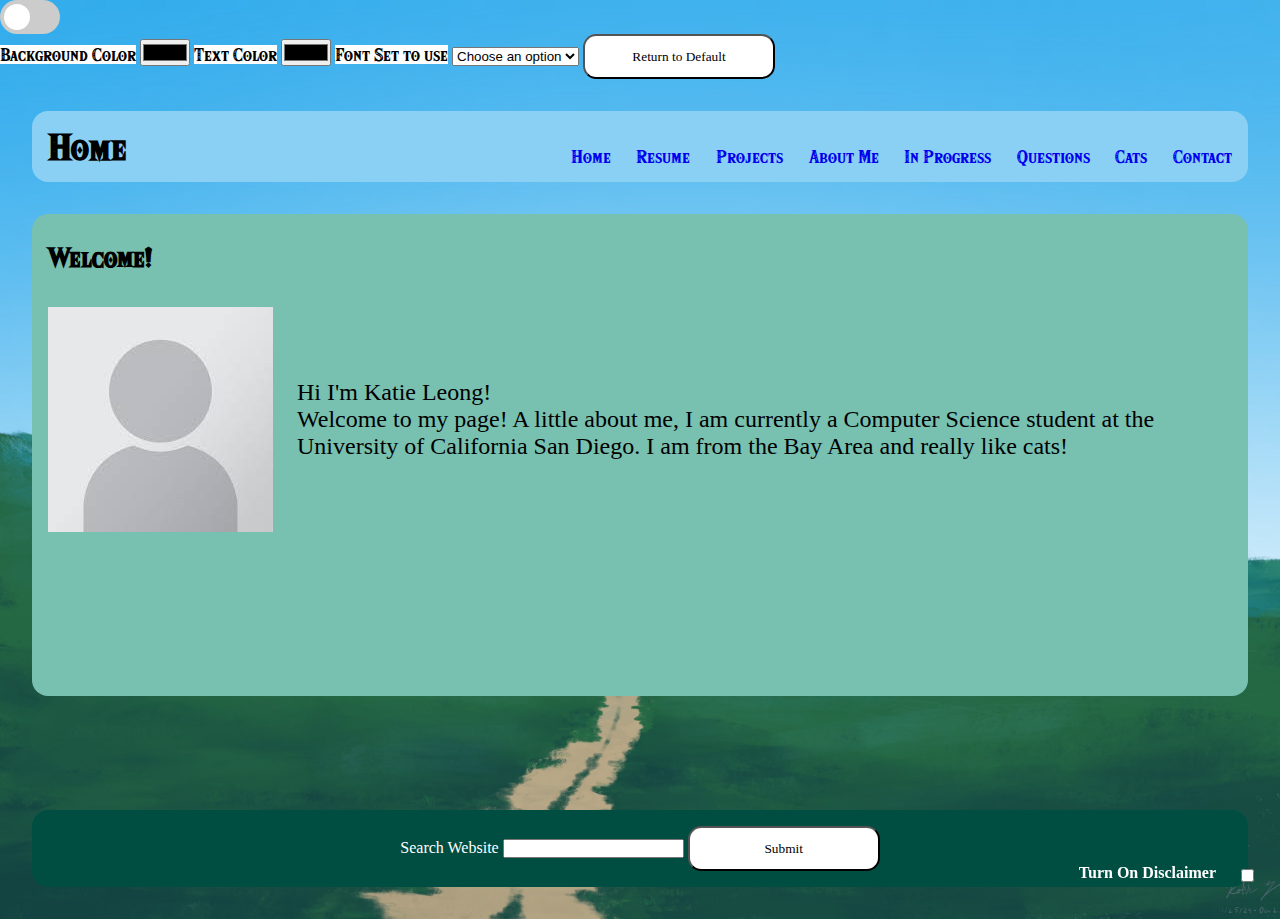
<file: index.html>
<!DOCTYPE html>
<html lang="en">
<head>
    <meta charset="UTF-8">
    <meta name="viewport" content="width=device-width, initial-scale=1.0">
    <title>Katie Leong Home Page</title>
    <link rel="icon" href="./assets/images/favicon.ico">
    <link rel="stylesheet" href="./assets/style/style.css">
    <link rel="preload" href="./assets/images/Road_To_Somewhere-min.jpg" as="image" fetchpriority="low">
    <meta name="description" content="This is the homepage for the personal site of Katie Leong.">
    <meta name="robots" content="./robots.txt">

    <meta property="og:title" content="Katie Leong Home Page">
    <meta property="og:description" content="This is the homepage for the personal site of Katie Leong.">
    <meta property="og:image" content="./assets/images/evil.jpg">
    <meta property="og:url" content="https://katieleong.netlify.app/">
    <meta property="og:type" content="website">


    <style>
        
        @keyframes slide-in {
            from {
                translate: 150vw 0;
                scale: 100% 1;
            }

            to {
                translate: 0 0;
                scale: 100% 1;
            }
        }
        body{
            header{ 
                min-width: 500px;
            }
            main{
                warning-label{
                    #warning{
                        visibility: hidden;
                    }
                    #toggle-button:checked ~ #warning{
                        visibility: visible;
                        min-width: 500px;
                        background-color: red;
                        animation-duration: 2s;
                        animation-name: slide-in;
                        backface-visibility: hidden;
                        transform:  translate(0, -40dvh) rotate(-10deg);
                    }
                    & :is(label, input){
                        position:fixed;
                        bottom: 2dvh;
                    }
                    label{
                        color: white;
                        right: 5vw;
                    }
                    input{
                        right: 2vw;
                    }
                }
                section{

                    height: 50dvh;
                    min-height: 300px;
                    min-width: 500px;
                    h2{
                        font-family: "Hylia font", serif;
                    }
                    div{
                        margin-top: 1em;
                        font-size: 1.5em;
                        display: flex;
                        flex-direction: row;
                        gap: 1em;
                        align-items: center;
                    }
                }
            }
            footer{
                display: flex;
                flex-direction:row;
                justify-content: center;
            }
            
            
        }
        
    </style>
    
</head>
<body>
    <nav id="nav-sidebar" box-card>
        <a href="#">Home</a>
        <a href="./resume.html">Resume</a>
        <a href="./projects.html">Projects</a>
        <a href="./aboutme.html">About Me</a>
        <a href="./inprogress.html">In Progress</a>
        <a href="./questions.html">Questions</a>
        <a href="./cats.html">Cats</a>
        <a href="./contact.html">Contact</a>
    </nav>
    <div id="body">
        <label class="switch">
            <input type="checkbox" id="mode">
            <span class="slider round"></span>
        </label>
        <script>
            const modeButton = document.getElementById("mode");
            const savedTheme = localStorage.getItem('theme');
            if(savedTheme == 'dark'){
                modeButton.checked = true;
            }
            modeButton.addEventListener('click', () => {
                if(modeButton.checked){
                    localStorage.setItem('theme', 'dark');
                }
                else{
                    localStorage.setItem('theme', 'light');
                }
            });
            
        </script>
         <div id="customMode">
            <label for="bgColor">Background Color</label>
            <input type="color" id="bgColor" value="">
            <label for="textColor">Text Color</label>
            <input type="color" id="textColor" value="">
            <label for="fontSet" req-field>Font Set to use</label>
            <select id="fontSet">
                <option value="">Choose an option</option>
                <optgroup label="Font for all text except headers">
                    <option value="serif" style="font-family: serif;">serif</option>
                    <option value="sans-serif" style="font-family: sans-serif;">sans-serif</option>
                    <option value="cursive" style="font-family: cursive;">cursive</option>
                    <option value="monospace" style="font-family: monospace;">monospace</option>
                    <option value="fantasy" style="font-family: fantasy;">fantasy</option>
                </optgroup>
                
            </select>
            <button type="submit" id="default">Return to Default</button>
            <script src="./assets/scripts/custom-mode.js"></script>
        </div>
        <header box-card>
            <noscript>
            <dialog open>Please turn on JavaScript to experience the full functionality of this site. The mode you
                        choose to use will not be saved.
            </dialog>
            </noscript>
            
            <h1>Home</h1>
            <!-- <label for="menu-button">Menu</label>
            <input type="checkbox" id="menu-button"> -->
            <nav>
                <a href="#">Home</a>
                <a href="./resume.html">Resume</a>
                <a href="./projects.html">Projects</a>
                <a href="./aboutme.html">About Me</a>
                <a href="./inprogress.html">In Progress</a>
                <a href="./questions.html">Questions</a>
                <a href="./cats.html">Cats</a>
                <a href="./contact.html">Contact</a>
            </nav>
        </header>
        <main>
            <section box-card>
                <h2>Welcome!</h2>
                <div>
                    <img src="assets/images/placeholder.jpeg" alt="Placeholder image">
                    <p>Hi I'm Katie Leong! <br>Welcome to my page! A little about me, I am currently a Computer Science student
                    at the University of California San Diego. I am from the Bay Area and really like cats!</p>
                </div>
                
            </section>
            <warning-label>
                    <label for="toggle-button"><strong>Turn On Disclaimer</strong></label>
                    <input type="checkbox" id="toggle-button">
                    <p id="warning" box-card class="animated-element">
                        <strong>Disclaimer</strong>: all art here was done by me on procreate either following a
                        <a href="https://www.youtube.com/@JamesJulier-Artist">youtube tutorial by James Juliar Art tutorials</a>
                        or drawing it on my own.
                        Header font is from <a href="https://artsyomni.com/hyliaserif">this site by Omni</a>.
                    </p>
                    
            </warning-label>
        </main>
        <footer box-card>
            
            <search>
                <label for="search-bar">Search Website</label>
                <input type="text" id="search-bar">
                <button>Submit</button>
            </search>
            
            <hello-world>
                <script>console.log("Hello World!")</script>
            </hello-world>
            
        </footer>
    </div>
</body>
</html>
</file>
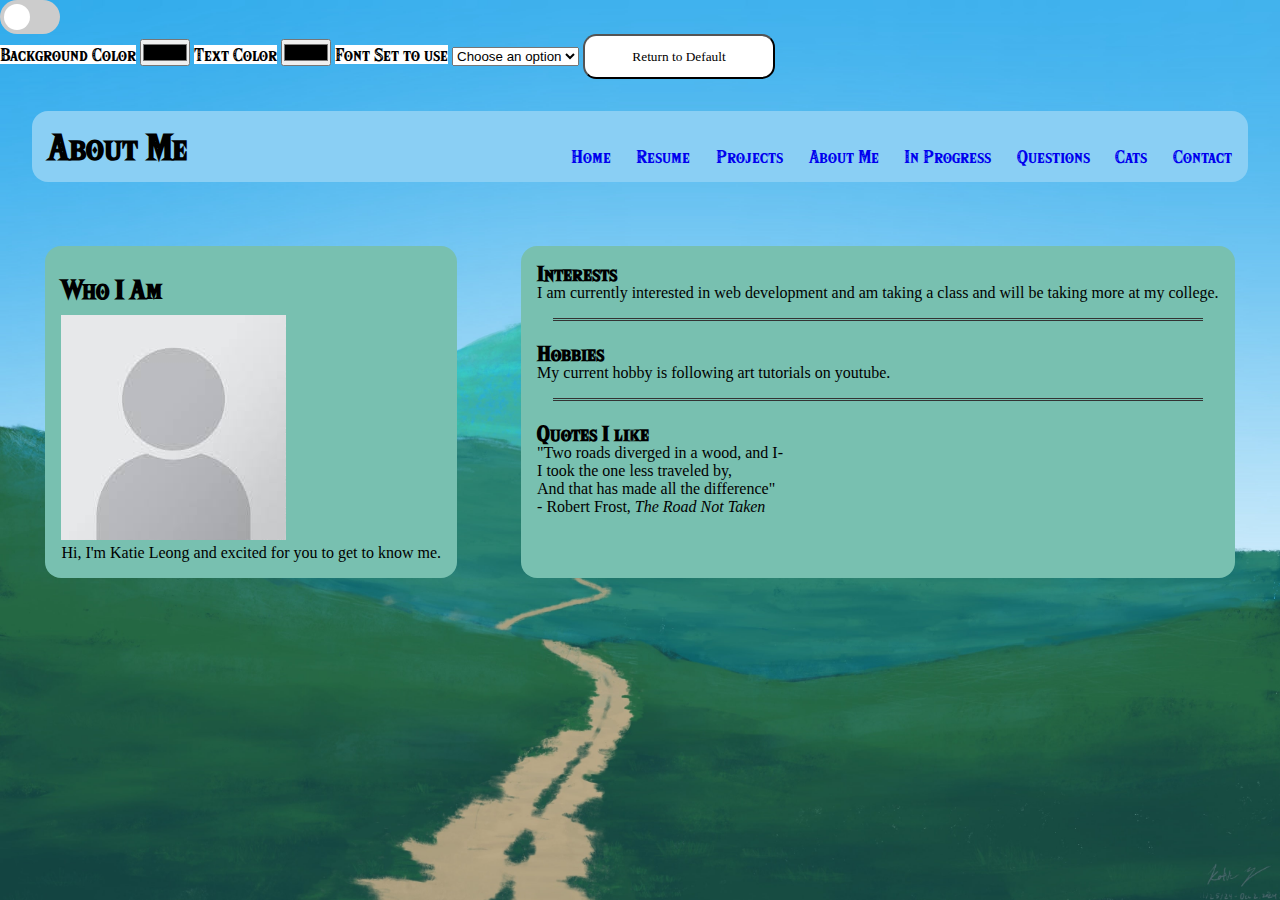
<file: aboutme.html>
<!DOCTYPE html>
<html lang="en">
<head>
    <meta charset="UTF-8">
    <meta name="viewport" content="width=device-width, initial-scale=1.0">
    <title>About Me</title>
    <link rel="icon" href="./assets/images/favicon.ico">
    <link rel="stylesheet" href="./assets/style/style.css">
    <link rel="preload" href="./assets/images/Road_To_Somewhere-min.jpg" as="image" fetchpriority="low">
    <style>
        main{
            display: flex;
            flex-direction: row;
            justify-content: center;
            align-content: center;
            
            section{
                display: flex;
                flex-direction:column;
                justify-content: center;
                h3{
                    margin-bottom: 1em;;
                }
                img{
                    margin-bottom: 2em;
                    max-width: 300px;
                }
            }

        }
    </style>
    
</head>
<body>
    <nav id="nav-sidebar" box-card>
        <a href="./index.html">Home</a>
        <a href="./resume.html">Resume</a>
        <a href="./projects.html">Projects</a>
        <a href="#">About Me</a>
        <a href="./inprogress.html">In Progress</a>
        <a href="./questions.html">Questions</a>
        <a href="./cats.html">Cats</a>
        <a href="./contact.html">Contact</a>
    </nav>
    <div>
        <label class="switch">
            <input type="checkbox" id="mode">
            <span class="slider round"></span>
        </label>
        <script>
            const modeButton = document.getElementById("mode");
            const savedTheme = localStorage.getItem('theme');
            if(savedTheme == 'dark'){
                modeButton.checked = true;
            }
            modeButton.addEventListener('click', () => {
                if(modeButton.checked){
                    localStorage.setItem('theme', 'dark');
                }
                else{
                    localStorage.setItem('theme', 'light');
                }
            });
            
        </script>
         <div id="customMode">
            <label for="bgColor">Background Color</label>
            <input type="color" id="bgColor" value="">
            <label for="textColor">Text Color</label>
            <input type="color" id="textColor" value="">
            <label for="fontSet" req-field>Font Set to use</label>
            <select id="fontSet">
                <option value="">Choose an option</option>
                <optgroup label="Font for all text except headers">
                    <option value="serif" style="font-family: serif;">serif</option>
                    <option value="sans-serif" style="font-family: sans-serif;">sans-serif</option>
                    <option value="cursive" style="font-family: cursive;">cursive</option>
                    <option value="monospace" style="font-family: monospace;">monospace</option>
                    <option value="fantasy" style="font-family: fantasy;">fantasy</option>
                </optgroup>
                
            </select>
            <button type="submit" id="default">Return to Default</button>
            <script src="./assets/scripts/custom-mode.js"></script>
        </div>
        <header box-card>
            <noscript>
            <dialog open>Please turn on JavaScript to experience the full functionality of this site. The mode you
                        choose to use will not be saved.
            </dialog>
            </noscript>
            <h1>About Me</h1>
            <nav>
                <a href="./index.html">Home</a>
                <a href="./resume.html">Resume</a>
                <a href="./projects.html">Projects</a>
                <a href="#">About Me</a>
                <a href="./inprogress.html">In Progress</a>
                <a href="./questions.html">Questions</a>
                <a href="./cats.html">Cats</a>
                <a href="./contact.html">Contact</a>
            </nav>
        </header>
        <main class="row">
            <article box-card>
                <h2>Who I Am</h2>
                <img id="headshot" src="assets/images/placeholder.jpeg" alt="Placeholder image">
                <p id="desc">Hi, I'm Katie Leong and excited for you to get to know me.</p>
            </article>
            <article box-card>
                <h3>Interests</h3>
                <p>I am currently interested in web development and am taking a class and will be taking more at my college.</p>
            
                <hr>
                <h3>Hobbies</h3>
                <p>My current hobby is following art tutorials on youtube.</p>
                <hr>
                <h3>Quotes I like</h3>
                <blockquote>
                    "Two roads diverged in a wood, and I-<br>
                    I took the one less traveled by,<br>
                    And that has made all the difference"<br>
                        - Robert Frost, <cite>The Road Not Taken</cite>
                </blockquote>
            </article>
                    
        </main>
    </div>
</body>
</html>
</file>
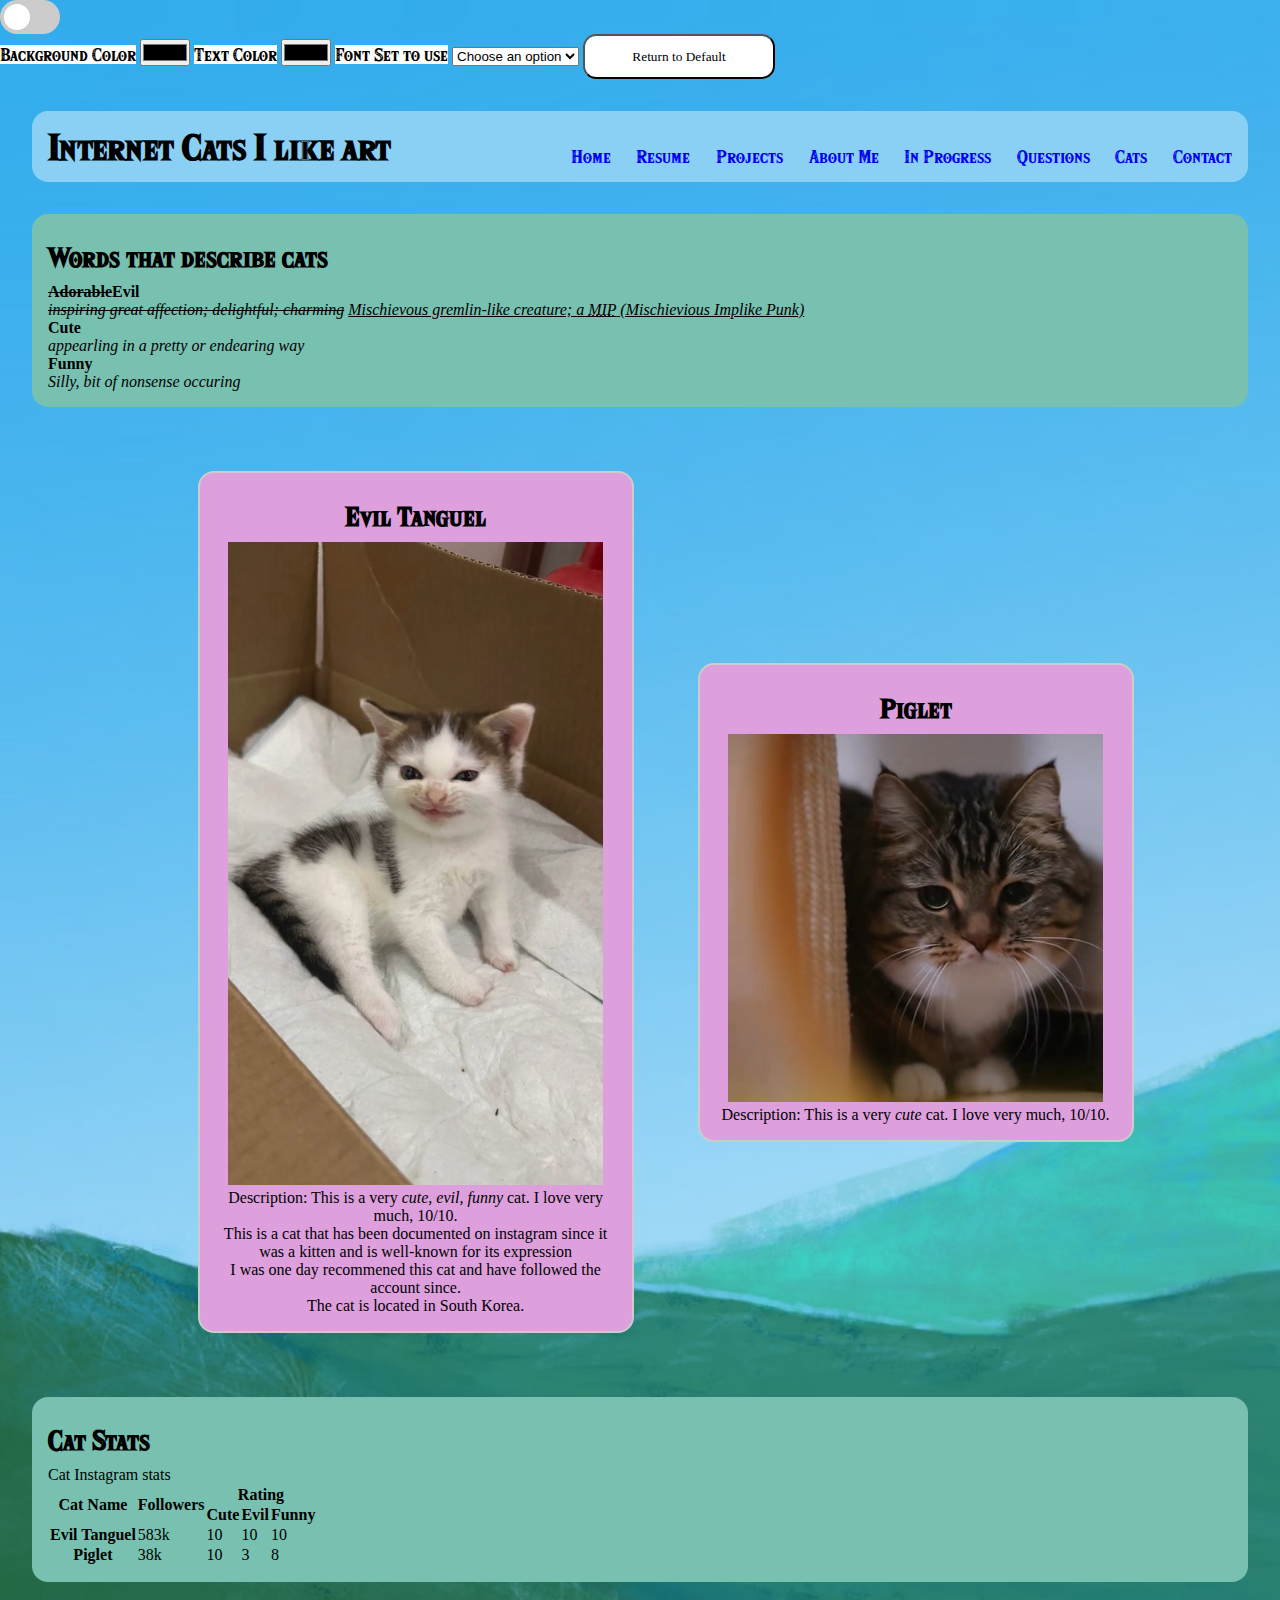
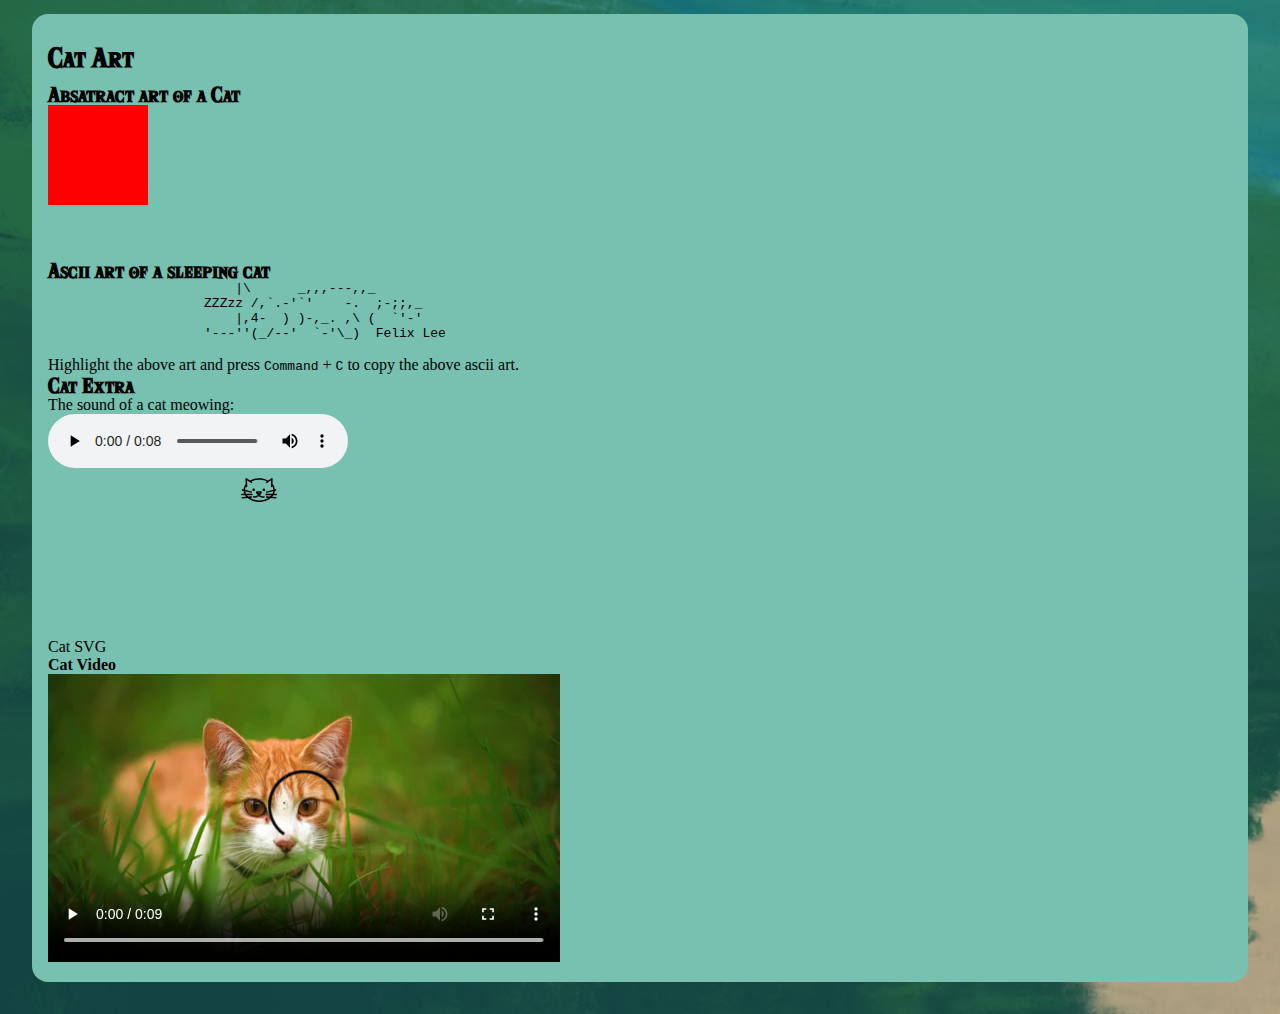
<file: cats.html>
<!DOCTYPE html>
<html lang="en">
<head>
    <meta charset="UTF-8">
    <meta name="viewport" content="width=device-width, initial-scale=1.0">
    <title>Cats</title>
    <link rel="icon" href="./assets/images/favicon.ico">
    <link rel="stylesheet" href="./assets/style/style.css">
    <link rel="preload" href="./assets/images/Road_To_Somewhere-min.jpg" as="image" fetchpriority="low">
    <style>
        #cat{
            background-color: transparent;
            display: flex;
            flex-direction: row;
            justify-content: center;
            align-items: center;
            width: 100dvw;
            padding: 0 2dvw;
            cat-info{
                display:inline-block;
                border: 2px solid #ccc;
                text-align: center;
                background-color: plum;
                flex: 1;
                max-width: 400px !important;
                img{
                    max-width: 100%;
                    height: auto;
                }
            }
        }
        .card{
            background-color: var(--main-bgcolor, aquamarine);
        }
            
    </style>
</head>
<body>
    <nav id="nav-sidebar" box-card>
        <a href="./index.html">Home</a>
        <a href="./resume.html">Resume</a>
        <a href="./projects.html">Projects</a>
        <a href="./aboutme.html">About Me</a>
        <a href="./inprogress.html">In Progress</a>
        <a href="./questions.html">Questions</a>
        <a href="#">Cats</a>
        <a href="./contact.html">Contact</a>
    </nav>
    <div>
        <label class="switch">
            <input type="checkbox" id="mode">
            <span class="slider round"></span>
        </label>
        <script>
            const modeButton = document.getElementById("mode");
            const savedTheme = localStorage.getItem('theme');
            if(savedTheme == 'dark'){
                modeButton.checked = true;
            }
            modeButton.addEventListener('click', () => {
                if(modeButton.checked){
                    localStorage.setItem('theme', 'dark');
                }
                else{
                    localStorage.setItem('theme', 'light');
                }
            });
            
        </script>
         <div id="customMode">
            <label for="bgColor">Background Color</label>
            <input type="color" id="bgColor" value="">
            <label for="textColor">Text Color</label>
            <input type="color" id="textColor" value="">
            <label for="fontSet" req-field>Font Set to use</label>
            <select id="fontSet">
                <option value="">Choose an option</option>
                <optgroup label="Font for all text except headers">
                    <option value="serif" style="font-family: serif;">serif</option>
                    <option value="sans-serif" style="font-family: sans-serif;">sans-serif</option>
                    <option value="cursive" style="font-family: cursive;">cursive</option>
                    <option value="monospace" style="font-family: monospace;">monospace</option>
                    <option value="fantasy" style="font-family: fantasy;">fantasy</option>
                </optgroup>
                
            </select>
            <button type="submit" id="default">Return to Default</button>
            <script src="./assets/scripts/custom-mode.js"></script>
        </div>
        <header box-card>
            <noscript>
            <dialog open>Please turn on JavaScript to experience the full functionality of this site. The mode you
                        choose to use will not be saved.
            </dialog>
            </noscript>
            <h1>Internet Cats I like art</h1>
            <nav>
                <a href="./index.html">Home</a>
                <a href="./resume.html">Resume</a>
                <a href="./projects.html">Projects</a>
                <a href="./aboutme.html">About Me</a>
                <a href="./inprogress.html">In Progress</a>
                <a href="./questions.html">Questions</a>
                <a href="#">Cats</a>
                <a href="./contact.html">Contact</a>
            </nav>
        </header>
        <main>
            <section box-card>
                <h2>Words that describe cats</h2>
                <dl>
                    <dt><del><b>Adorable</b></del><b>Evil</b></dt>
                    <dd><del><i>inspiring great affection; delightful; charming</i></del>
                    <ins><i>Mischievous gremlin-like creature; a <abbr title="Mischievious Implike Punk">MIP</abbr> (Mischievious Implike Punk)</i></ins></dd>
                    <dt><b>Cute</b></dt>
                    <dd><i>appearling in a pretty or endearing way</i></dd>
                    <dt><b>Funny</b></dt>
                    <dd><i>Silly, bit of nonsense occuring</i></dd>
                </dl>
            </section>
            <section id="cat" class="row">
                <cat-info box-card>
                    <h2>Evil Tanguel</h2>
                    <figure>
                        <img 
                        srcset="./assets/images/evil_extra_small.jpg 188w, 
                        ./assets/images/evil_small.jpg 375w"
                        sizes="(width <= 600px) 188px, 375px"
                        src="./assets/images/evil_extra_small.jpg"
                         alt="Image of a kitten smirking at the camera in a cardboard box">
                        <figcaption>Description: This is a very <dfn>cute, evil, funny</dfn> cat. I love very much, 10/10.</figcaption>
                    </figure>
                    <p>
                        This is a cat that has been documented on instagram since it was a kitten and is well-known 
                        for its expression
                    </p>
                    <aside><p>I was one day recommened this cat and have followed the account since.</p></aside>
                    <p>The cat is located in South Korea.</p>
                    
                </cat-info>
                <cat-info box-card>
                    <h2>Piglet</h2>
                    <figure>
                        <picture>
                            <source
                                src="./assets/images/piglet_long.jpg"
                                media="(orientation: portrait)" />
                            <img src="assets/images/piglet_extra_small.jpg" 
                                srcset="./assets/images/piglet_small.jpg 375w, ./assets/images/piglet_extra_small.jpg 188w"
                                sizes="(widht <= 600px) 188px, 375px"
                            alt="Image of a brown cat" />
                        </picture>
                        <figcaption>Description: This is a very <dfn>cute</dfn> cat. I love very much, 10/10.</figcaption>
                    </figure>
                    
                </cat-info>
            </section>
                
            <div box-card class="card">
                <h2>Cat Stats</h2>
                <caption>Cat Instagram stats</caption>
                <table>
                    <colgroup>
                        <col>
                        <col>
                        <col span="3">
                    </colgroup>
                    <thead>
                        <tr>
                            <th scope="col" rowspan="2">Cat Name</th>
                            <th scope="col" rowspan="2">Followers</th>
                            <th scope="colgroup" colspan="3">Rating</th>
                        </tr>
                        <tr>
                            <th scope="col">Cute</th>
                            <th scope="col">Evil</th>
                            <th scope="col">Funny</th>
                        </tr>
                    </thead>
                    <tbody>
                        <tr>
                            <th scope="row">Evil Tanguel</th>
                            <td>583k</td>
                            <td>10</td>
                            <td>10</td>
                            <td>10</td>
                        </tr>
                        <tr>
                            <th scope="row">Piglet</th>
                            <td>38k</td>
                            <td>10</td>
                            <td>3</td>
                            <td>8</td>
                        </tr>
                    </tbody>
                </table>
            </div>
            <div box-card class="card">
                <h2>Cat Art</h2>
                <h3>Absatract art of a Cat</h3>
                <canvas id="abstractCat">A red square</canvas>
                <script>
                    const canvas = document.getElementById("abstractCat");
                    const ctx = canvas.getContext("2d");

                    ctx.fillStyle = "#FF0000"; // Set fill color to red
                    ctx.fillRect(0, 0, 100, 100); // Draw a filled rectangle
                </script>
                <h3>Ascii art of a sleeping cat</h3>
                <pre>
                        |\      _,,,---,,_
                    ZZZzz /,`.-'`'    -.  ;-;;,_
                        |,4-  ) )-,_. ,\ (  `'-'
                    '---''(_/--'  `-'\_)  Felix Lee             
                </pre>
                <p>Highlight the above art and press <kbd>Command</kbd> + <kbd>C</kbd> to copy the above ascii art.</p>
                <h3>Cat Extra</h3>
                <template> 
                    Cat Meow ASMR
                </template>
                <figure>
                    <figcaption>The sound of a cat meowing:</figcaption>
                    <audio controls src="./assets/sounds/catmeow.mp3"></audio>
                </figure>
                <span>Cat SVG<svg viewbox="0 0 5 5" height="20vmin" width="50vmin"><image href="./assets/images/cat.svg" height="1" width="1"></svg></span>
                <h4>Cat Video</h4>
                <video controls widt="250">
                    <!-- <source src="./assets/videos/cat_video_small" type="video/webm"> -->
                    <source src="./assets/videos/cat_video_small.mp4" type="video/mp4">
                    <a href="./assets/videos/catgrassvideo.webm">WEBM</a>
                    or
                    <a href="./assets/videos/cat_video_small.mp4">MP4</a>
                </video>
            </div>
        </main>
    </div>
</body>
</html>
</file>
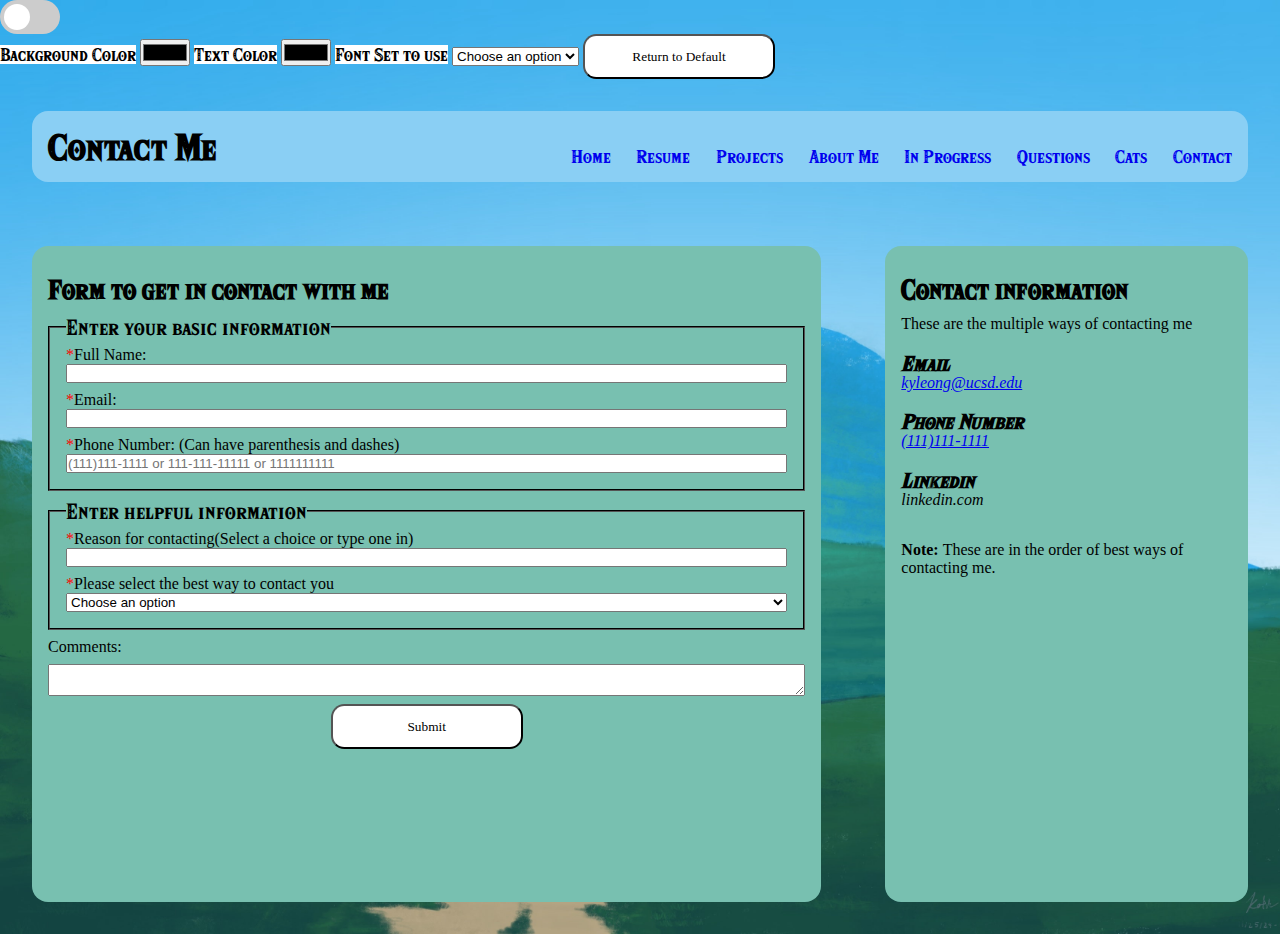
<file: contact.html>
<!DOCTYPE html>
<html lang="en">
<head>
    <meta charset="UTF-8">
    <meta name="viewport" content="width=device-width, initial-scale=1.0">
    <title>Contact</title>
    <link rel="icon" href="./assets/images/favicon.ico">
    <link rel="stylesheet" href="./assets/style/style.css">
    <link rel="preload" href="./assets/images/Road_To_Somewhere-min.jpg" as="image" fetchpriority="low">

    <style>
         main{
            height: 80dvh;
            display:grid;
            grid-template-columns: 2fr 1fr;
            grid-template-areas: "form info";

            @keyframes fadeOut {
                0% {
                    opacity: 1;
                }
                
                100% {
                    opacity: 0;
                    pointer-events: none;
                }
            }

            #form{
                grid-area:form;
                form{
                    display: flex;
                    flex-direction: column;
                    gap: 0.5em;
                }
            
                fieldset{
                    display: flex;
                    flex-direction: column;
                    border-color: black;
                    padding: 0 1em 1em 1em;
                    legend{
                        font-family: "Hylia font", serif;
                        font-size: 1.2em;
                    }
                    label{
                        margin-top: 0.5em;
                    }
                }
                fieldset:focus{
                    outline: 2px solid aqua;
                    
                    outline-offset: 1em;
                    border-color: blue;
                }
                label[req-field]:before{
                    content: "*";
                    color: red;
                }
                input:user-invalid {
                    border-color: red;
                }
                input:valid{
                    border-color:lime;
                }
                output{
                    margin: 0 auto;
                    visibility:hidden;
                }
                /* form:has(input:valid) output{
                    visibility: hidden;
                }
                form:has(input:user-invalid) output{
                    visibility: visible;
                } */
            }
            #info{
                grid-area: info;
                h3{
                    margin-top: 1em;
                }
                #note{
                    margin-top: 2em;
                }
            }

        }
    </style>
</head>
<body>
    <nav id="nav-sidebar" box-card>
        <a href="./index.html">Home</a>
        <a href="./resume.html">Resume</a>
        <a href="./projects.html">Projects</a>
        <a href="./aboutme.html">About Me</a>
        <a href="./inprogress.html">In Progress</a>
        <a href="./questions.html">Questions</a>
        <a href="./cats.html">Cats</a>
        <a href="#">Contact</a>
    </nav>
    <div>
        <label class="switch">
            <input type="checkbox" id="mode">
            <span class="slider round"></span>
        </label>
        <script>
            const modeButton = document.getElementById("mode");
            const savedTheme = localStorage.getItem('theme');
            if(savedTheme == 'dark'){
                modeButton.checked = true;
            }
            modeButton.addEventListener('click', () => {
                if(modeButton.checked){
                    localStorage.setItem('theme', 'dark');
                }
                else{
                    localStorage.setItem('theme', 'light');
                }
            });
            
        </script>
        <div id="customMode">
            <label for="bgColor">Background Color</label>
            <input type="color" id="bgColor" value="">
            <label for="textColor">Text Color</label>
            <input type="color" id="textColor" value="">
            <label for="fontSet" req-field>Font Set to use</label>
            <select id="fontSet">
                <option value="">Choose an option</option>
                <optgroup label="Font for all text except headers">
                    <option value="serif" style="font-family: serif;">serif</option>
                    <option value="sans-serif" style="font-family: sans-serif;">sans-serif</option>
                    <option value="cursive" style="font-family: cursive;">cursive</option>
                    <option value="monospace" style="font-family: monospace;">monospace</option>
                    <option value="fantasy" style="font-family: fantasy;">fantasy</option>
                </optgroup>
                
            </select>
            <button type="submit" id="default">Return to Default</button>
            <script src="./assets/scripts/custom-mode.js"></script>
        </div>
        
        <header box-card>
            <noscript>
            <dialog open>Please turn on JavaScript to experience the full functionality of this site. The mode you
                        choose to use will not be saved.
            </dialog>
            </noscript>
            <h1>Contact Me</h1>
            <nav>
                <a href="./index.html">Home</a>
                <a href="./resume.html">Resume</a>
                <a href="./projects.html">Projects</a>
                <a href="./aboutme.html">About Me</a>
                <a href="./inprogress.html">In Progress</a>
                <a href="./questions.html">Questions</a>
                <a href="./cats.html">Cats</a>
                <a href="#">Contact</a>
            </nav>
            
        </header>
        <main class="row">
            <section box-card id="form">
                <h2>Form to get in contact with me</h2>
                <form action="https://httpbin.org/get" method="GET">
                    <fieldset>
                        <legend>Enter your basic information</legend>
                        <label for="name" req-field>Full Name: </label>
                        <input type="text" id="name" name="name" minlength="2" pattern="[a-zA-Z]+" required>

                        <label for="email" req-field>Email: </label>
                        <input type="email" id="email" name="email" required>

                        <label for="phoneNumber" req-field>Phone Number: (Can have parenthesis and dashes) </label>
                        <input type="tel" id="phoneNumber" name="phoneNumber" 
                        minlength="7" maxlength="15" pattern="[\d\-\(\)]+" placeholder="(111)111-1111 or 111-111-11111 or 1111111111" required>
                    </fieldset>
                    <fieldset>
                        <legend>Enter helpful information</legend>
                        <label for="contactReason" req-field>Reason for contacting(Select a choice or type one in)</label>
                        <input list="contactReasons" id="contactReason" name="contactReason" maxlength="20" minlength="5" pattern="[a-zA-Z]+" required>

                        <datalist id="contactReasons">
                            <option value="Recruitment">Recruitment</option>
                            <option value="Questions">Questions</option>
                            <option value="Other">Other</option>
                        </datalist>
                        
                        <label for="bestContact" req-field>Please select the best way to contact you</label>
                        <select id="bestContact" name="bestContact" required>
                            <option value="">Choose an option</option>
                            <optgroup label="Easiest for me">
                                <option value="Phone Number">Phone Number</option>
                                <option value="Email">Email</option>
                            </optgroup>
                            <optgroup label="Harder for me">
                                <option value="Linkedin">Linkedin</option>
                            </optgroup>
                            
                        </select>
                    </fieldset>
                    <label for="notes" id="commentsLabel">Comments:</label>
                    <textarea id="notes" name="notes" maxlength="50"></textarea>
                    <input name="possible_bot" value="true" hidden>

                    <button type="submit">Submit</button>

                    <output name="error-message" for="name email" id="error">Hi Error</output>
                    <output name="info-message" for="'phoneNumber" >Hi Info</output>
                    <input name="errors" id="errors" hidden>
                </form>
            </section>
            <section box-card id="info">
                <hgroup>
                    <h2>Contact information</h2>
                    <p>These are the multiple ways of contacting me</p>
                </hgroup>
                <address>
                    <h3>Email</h3>
                    <a href="mailto:kyleong@ucsd.edu">kyleong@ucsd.edu</a>
                    <h3>Phone Number</h3>
                    <a href="tel:+1111111111">(111)111-1111</a>
                    <h3>Linkedin</h3>
                    <p>linkedin.com</p>
                </address>
                
                <p id="note"><strong>Note: </strong>These are in the order of best ways of contacting me.</p>
            </section>
        </main>
    </div>
    <script src="./assets/scripts/form-script.js"></script>
</body>
</html>
</file>
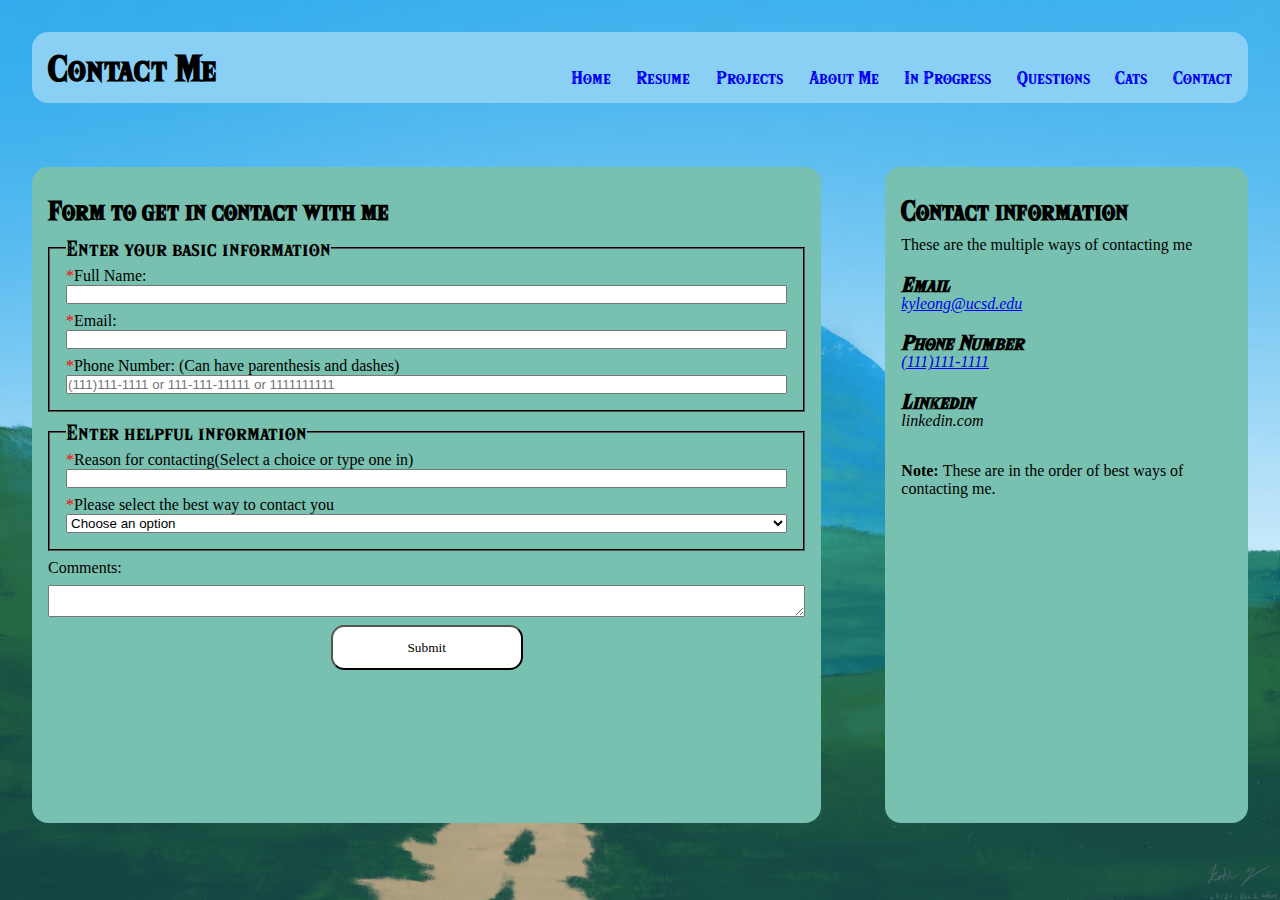
<file: form-no-js.html>
<!DOCTYPE html>
<html lang="en">
<head>
    <meta charset="UTF-8">
    <meta name="viewport" content="width=device-width, initial-scale=1.0">
    <title>Contact</title>
    <link rel="icon" href="./assets/images/favicon.ico">
    <link rel="stylesheet" href="./assets/style/style.css">
    <link rel="preload" href="./assets/images/Road_To_Somewhere-min.jpg" as="image" fetchpriority="low">

    <style>
         main{
            height: 80dvh;
            display:grid;
            grid-template-columns: 2fr 1fr;
            grid-template-areas: "form info";

            #form{
                grid-area:form;
                form{
                    display: flex;
                    flex-direction: column;
                    gap: 0.5em;
                }
            
                fieldset{
                    display: flex;
                    flex-direction: column;
                    border-color: black;
                    padding: 0 1em 1em 1em;
                    legend{
                        font-family: "Hylia font", serif;
                        font-size: 1.2em;
                    }
                    label{
                        margin-top: 0.5em;
                    }
                }
                fieldset:focus{
                    outline: 2px solid aqua;
                    
                    outline-offset: 1em;
                    border-color: blue;
                }
                label[req-field]:before{
                    content: "*";
                    color: red;
                }
                input:user-invalid {
                    border-color: red;
                }
                input:valid{
                    border-color:lime;
                }
                output{
                    margin: 0 auto;
                    visibility:hidden;
                }
                form:has(input:valid) output{
                    visibility: hidden;
                }
                form:has(input:user-invalid) output{
                    visibility: visible;
                }
            }
            #info{
                grid-area: info;
                h3{
                    margin-top: 1em;
                }
                #note{
                    margin-top: 2em;
                }
            }

        }
    </style>
</head>
<body>
    <nav id="nav-sidebar" box-card>
        <a href="./index.html">Home</a>
        <a href="./resume.html">Resume</a>
        <a href="./projects.html">Projects</a>
        <a href="./aboutme.html">About Me</a>
        <a href="./inprogress.html">In Progress</a>
        <a href="./questions.html">Questions</a>
        <a href="./cats.html">Cats</a>
        <a href="#">Contact</a>
    </nav>
    <div>
        <header box-card>
            <h1>Contact Me</h1>
            <nav>
                <a href="./index.html">Home</a>
                <a href="./resume.html">Resume</a>
                <a href="./projects.html">Projects</a>
                <a href="./aboutme.html">About Me</a>
                <a href="./inprogress.html">In Progress</a>
                <a href="./questions.html">Questions</a>
                <a href="./cats.html">Cats</a>
                <a href="#">Contact</a>
            </nav>
        </header>
        <main class="row">
            <section box-card id="form">
                <h2>Form to get in contact with me</h2>
                <form action="https://httpbin.org/get" method="GET">
                    <fieldset>
                        <legend>Enter your basic information</legend>
                        <label for="name" req-field>Full Name: </label>
                        <input type="text" id="name" name="name" minlength="2" pattern="[a-zA-Z]+" required>

                        <label for="email" req-field>Email: </label>
                        <input type="email" id="email" name="email" required>

                        <label for="phoneNumber" req-field>Phone Number: (Can have parenthesis and dashes) </label>
                        <input type="tel" id="phoneNumber" name="phoneNumber" 
                        minlength="7" maxlength="15" pattern="[\d\-\(\)]+" placeholder="(111)111-1111 or 111-111-11111 or 1111111111" required>
                    </fieldset>
                    <fieldset>
                        <legend>Enter helpful information</legend>
                        <label for="contactReason" req-field>Reason for contacting(Select a choice or type one in)</label>
                        <input list="contactReasons" id="contactReason" name="contactReason" maxlength="20" minlength="5" pattern="[a-zA-Z]+" required>

                        <datalist id="contactReasons">
                            <option value="Recruitment">Recruitment</option>
                            <option value="Questions">Questions</option>
                            <option value="Other">Other</option>
                        </datalist>
                        
                        <label for="bestContact" req-field>Please select the best way to contact you</label>
                        <select id="bestContact" name="bestContact" required>
                            <option value="">Choose an option</option>
                            <optgroup label="Easiest for me">
                                <option value="Phone Number">Phone Number</option>
                                <option value="Email">Email</option>
                            </optgroup>
                            <optgroup label="Harder for me">
                                <option value="Linkedin">Linkedin</option>
                            </optgroup>
                            
                        </select>
                    </fieldset>
                    <label for="notes">Comments:</label>
                    <textarea id="notes" name="notes" maxlength="200"></textarea>
                    <input name="possible_bot" value="true" hidden>

                    <button type="submit">Submit</button>

                    <output name="error-message" for="name email">Hi Error</output>
                    <output name="info-message" for="'phoneNumber">Hi Info</output>
                </form>
            </section>
            <section box-card id="info">
                <hgroup>
                    <h2>Contact information</h2>
                    <p>These are the multiple ways of contacting me</p>
                </hgroup>
                <address>
                    <h3>Email</h3>
                    <a href="mailto:kyleong@ucsd.edu">kyleong@ucsd.edu</a>
                    <h3>Phone Number</h3>
                    <a href="tel:+1111111111">(111)111-1111</a>
                    <h3>Linkedin</h3>
                    <p>linkedin.com</p>
                </address>
                
                <p id="note"><strong>Note: </strong>These are in the order of best ways of contacting me.</p>
            </section>
        </main>
    </div>
</body>
</html>
</file>
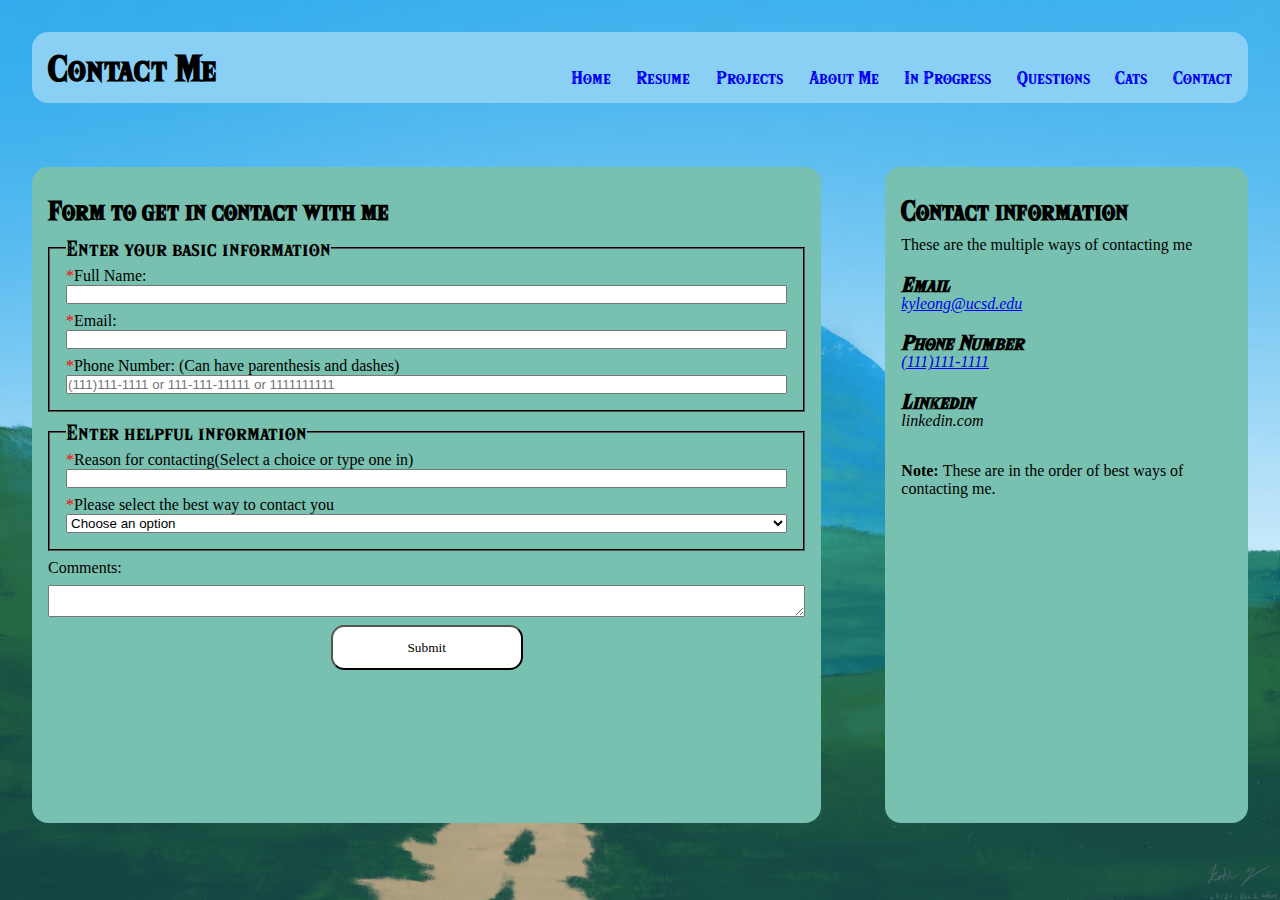
<file: form-with-js.html>
<!DOCTYPE html>
<html lang="en">
<head>
    <meta charset="UTF-8">
    <meta name="viewport" content="width=device-width, initial-scale=1.0">
    <title>Contact</title>
    <link rel="icon" href="./assets/images/favicon.ico">
    <link rel="stylesheet" href="./assets/style/style.css">
    <link rel="preload" href="./assets/images/Road_To_Somewhere-min.jpg" as="image" fetchpriority="low">

    <style>
         main{
            height: 80dvh;
            display:grid;
            grid-template-columns: 2fr 1fr;
            grid-template-areas: "form info";

            @keyframes fadeOut {
                0% {
                    opacity: 1;
                }
                
                100% {
                    opacity: 0;
                    pointer-events: none;
                }
            }

            #form{
                grid-area:form;
                form{
                    display: flex;
                    flex-direction: column;
                    gap: 0.5em;
                }
            
                fieldset{
                    display: flex;
                    flex-direction: column;
                    border-color: black;
                    padding: 0 1em 1em 1em;
                    legend{
                        font-family: "Hylia font", serif;
                        font-size: 1.2em;
                    }
                    label{
                        margin-top: 0.5em;
                    }
                }
                fieldset:focus{
                    outline: 2px solid aqua;
                    
                    outline-offset: 1em;
                    border-color: blue;
                }
                label[req-field]:before{
                    content: "*";
                    color: red;
                }
                input:user-invalid {
                    border-color: red;
                }
                input:valid{
                    border-color:lime;
                }
                output{
                    margin: 0 auto;
                    visibility:hidden;
                }
            }
            #info{
                grid-area: info;
                h3{
                    margin-top: 1em;
                }
                #note{
                    margin-top: 2em;
                }
            }

        }
    </style>
</head>
<body>
    <nav id="nav-sidebar" box-card>
        <a href="./index.html">Home</a>
        <a href="./resume.html">Resume</a>
        <a href="./projects.html">Projects</a>
        <a href="./aboutme.html">About Me</a>
        <a href="./inprogress.html">In Progress</a>
        <a href="./questions.html">Questions</a>
        <a href="./cats.html">Cats</a>
        <a href="#">Contact</a>
    </nav>
    <div>
        <header box-card>
            <h1>Contact Me</h1>
            <nav>
                <a href="./index.html">Home</a>
                <a href="./resume.html">Resume</a>
                <a href="./projects.html">Projects</a>
                <a href="./aboutme.html">About Me</a>
                <a href="./inprogress.html">In Progress</a>
                <a href="./questions.html">Questions</a>
                <a href="./cats.html">Cats</a>
                <a href="#">Contact</a>
            </nav>
        </header>
        <main class="row">
            <section box-card id="form">
                <h2>Form to get in contact with me</h2>
                <form action="https://httpbin.org/get" method="GET">
                    <fieldset>
                        <legend>Enter your basic information</legend>
                        <label for="name" req-field>Full Name: </label>
                        <input type="text" id="name" name="name" minlength="2" pattern="[a-zA-Z]+" required>

                        <label for="email" req-field>Email: </label>
                        <input type="email" id="email" name="email" required>

                        <label for="phoneNumber" req-field>Phone Number: (Can have parenthesis and dashes) </label>
                        <input type="tel" id="phoneNumber" name="phoneNumber" 
                        minlength="7" maxlength="15" pattern="[\d\-\(\)]+" placeholder="(111)111-1111 or 111-111-11111 or 1111111111" required>
                    </fieldset>
                    <fieldset>
                        <legend>Enter helpful information</legend>
                        <label for="contactReason" req-field>Reason for contacting(Select a choice or type one in)</label>
                        <input list="contactReasons" id="contactReason" name="contactReason" maxlength="20" minlength="5" pattern="[a-zA-Z]+" required>

                        <datalist id="contactReasons">
                            <option value="Recruitment">Recruitment</option>
                            <option value="Questions">Questions</option>
                            <option value="Other">Other</option>
                        </datalist>
                        
                        <label for="bestContact" req-field>Please select the best way to contact you</label>
                        <select id="bestContact" name="bestContact" required>
                            <option value="">Choose an option</option>
                            <optgroup label="Easiest for me">
                                <option value="Phone Number">Phone Number</option>
                                <option value="Email">Email</option>
                            </optgroup>
                            <optgroup label="Harder for me">
                                <option value="Linkedin">Linkedin</option>
                            </optgroup>
                            
                        </select>
                    </fieldset>
                    <label for="notes" id="commentsLabel">Comments:</label>
                    <textarea id="notes" name="notes" maxlength="50"></textarea>
                    <input name="possible_bot" value="true" hidden>

                    <button type="submit">Submit</button>

                    <output name="error-message" for="name email" id="error">Hi Error</output>
                    <output name="info-message" for="'phoneNumber" >Hi Info</output>
                    <input name="errors" id="errors" hidden>
                </form>
            </section>
            <section box-card id="info">
                <hgroup>
                    <h2>Contact information</h2>
                    <p>These are the multiple ways of contacting me</p>
                </hgroup>
                <address>
                    <h3>Email</h3>
                    <a href="mailto:kyleong@ucsd.edu">kyleong@ucsd.edu</a>
                    <h3>Phone Number</h3>
                    <a href="tel:+1111111111">(111)111-1111</a>
                    <h3>Linkedin</h3>
                    <p>linkedin.com</p>
                </address>
                
                <p id="note"><strong>Note: </strong>These are in the order of best ways of contacting me.</p>
            </section>
        </main>
    </div>
    <script src="./assets/scripts/form-script.js"></script>
</body>
</html>
</file>
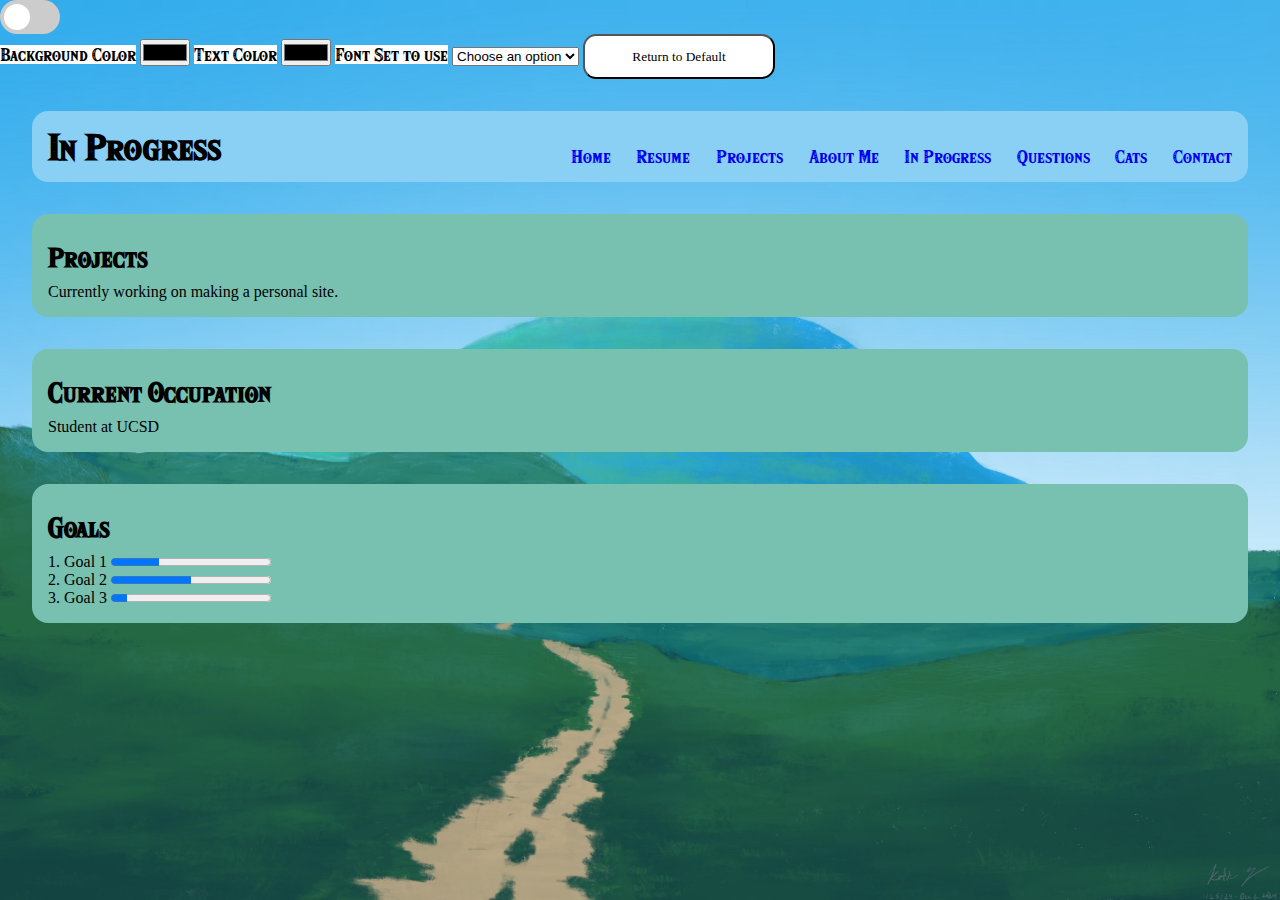
<file: inprogress.html>
<!DOCTYPE html>
<html lang="en">
<head>
    <meta charset="UTF-8">
    <meta name="viewport" content="width=device-width, initial-scale=1.0">
    <title>In Progress</title>
    <link rel="icon" href="./assets/images/favicon.ico">
    <link rel="preload" href="./assets/images/Road_To_Somewhere-min.jpg" as="image" fetchpriority="low">
    <link rel="stylesheet" href="./assets/style/style.css">
    <style>
        ol{
            margin: 0 1em;
        }
    </style>
</head>
<body>
    <nav id="nav-sidebar" box-card>
        <a href="./index.html">Home</a>
        <a href="./resume.html">Resume</a>
        <a href="./projects.html">Projects</a>
        <a href="./aboutme.html">About Me</a>
        <a href="#">In Progress</a>
        <a href="./questions.html">Questions</a>
        <a href="./cats.html">Cats</a>
        <a href="./contact.html">Contact</a>
    </nav>
    <div>
        <label class="switch">
            <input type="checkbox" id="mode">
            <span class="slider round"></span>
        </label>
        <script>
            const modeButton = document.getElementById("mode");
            const savedTheme = localStorage.getItem('theme');
            if(savedTheme == 'dark'){
                modeButton.checked = true;
            }
            modeButton.addEventListener('click', () => {
                if(modeButton.checked){
                    localStorage.setItem('theme', 'dark');
                }
                else{
                    localStorage.setItem('theme', 'light');
                }
            });
            
        </script>
         <div id="customMode">
            <label for="bgColor">Background Color</label>
            <input type="color" id="bgColor" value="">
            <label for="textColor">Text Color</label>
            <input type="color" id="textColor" value="">
            <label for="fontSet" req-field>Font Set to use</label>
            <select id="fontSet">
                <option value="">Choose an option</option>
                <optgroup label="Font for all text except headers">
                    <option value="serif" style="font-family: serif;">serif</option>
                    <option value="sans-serif" style="font-family: sans-serif;">sans-serif</option>
                    <option value="cursive" style="font-family: cursive;">cursive</option>
                    <option value="monospace" style="font-family: monospace;">monospace</option>
                    <option value="fantasy" style="font-family: fantasy;">fantasy</option>
                </optgroup>
                
            </select>
            <button type="submit" id="default">Return to Default</button>
            <script src="./assets/scripts/custom-mode.js"></script>
        </div>
        <header box-card>
            <noscript>
            <dialog open>Please turn on JavaScript to experience the full functionality of this site. The mode you
                        choose to use will not be saved.
            </dialog>
            </noscript>
            <h1>In Progress</h1>
            <nav>
                <a href="./index.html">Home</a>
                <a href="./resume.html">Resume</a>
                <a href="./projects.html">Projects</a>
                <a href="./aboutme.html">About Me</a>
                <a href="#">In Progress</a>
                <a href="./questions.html">Questions</a>
                <a href="./cats.html">Cats</a>
                <a href="./contact.html">Contact</a>
            </nav>
        </header>
        <main>
            <section box-card>
                <h2>Projects</h2>
                <p>Currently working on making a personal site.</p>
            </section>
            <section box-card>
                <h2>Current Occupation</h2>
                <p>Student at UCSD</p>
            </section>
            <section box-card>
                <h2>Goals</h2>
                <ol>
                    <li>Goal 1 <progress max="100" value="30">30%</progress></li>
                    <li>Goal 2 <progress max="100" value="50">50%</progress></li>
                    <li>Goal 3 <progress max="100" value="10">10%</progress></li>
                </ol>
            </section>
        </main>
    </div>
</body>
</html>
</file>
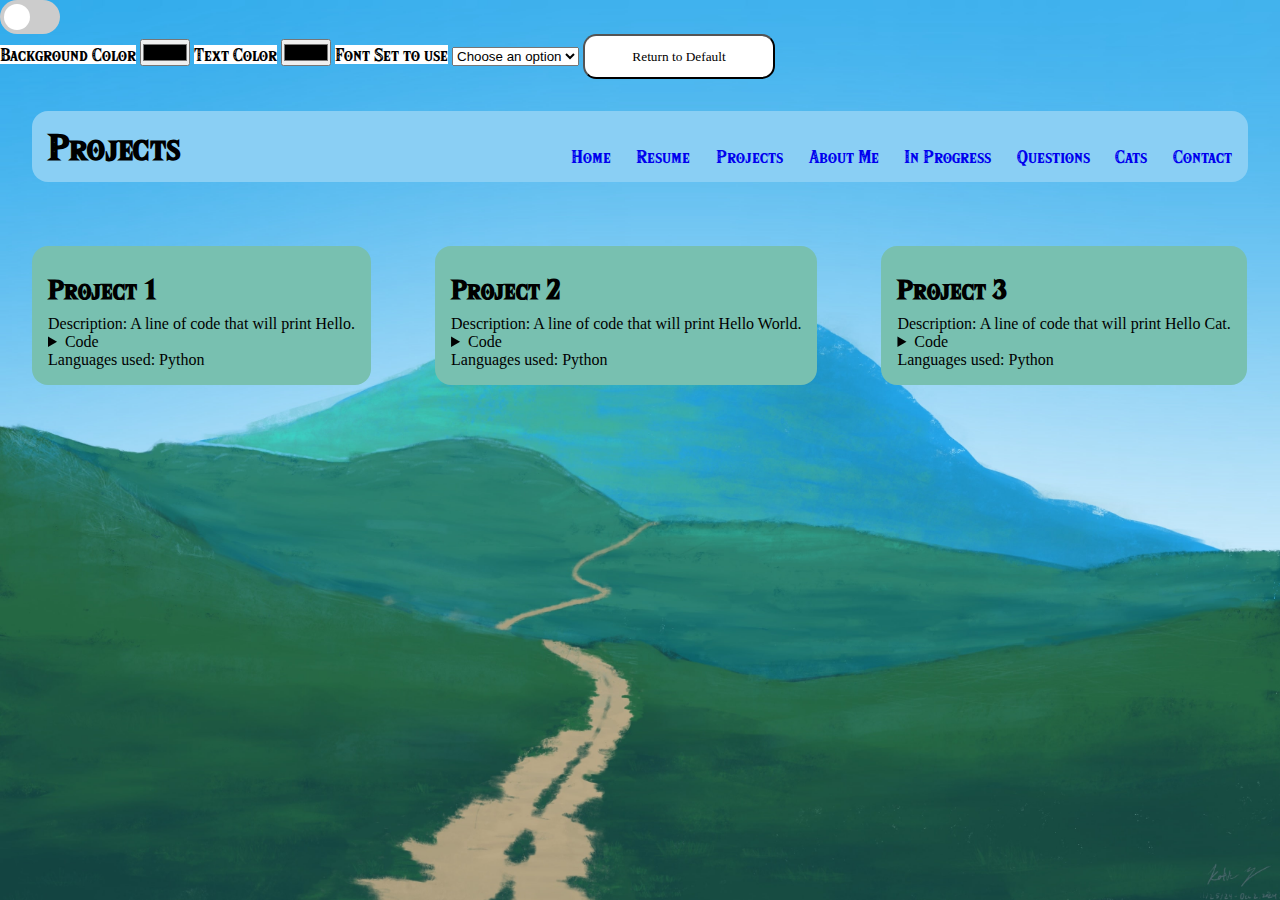
<file: projects.html>
<!DOCTYPE html>
<html lang="en">
<head>
    <meta charset="UTF-8">
    <meta name="viewport" content="width=device-width, initial-scale=1.0">
    <title>Projects</title>
    <link rel="icon" href="./assets/images/favicon.ico">
    <link rel="preload" href="./assets/images/Road_To_Somewhere-min.jpg" as="image" fetchpriority="low">
    <link rel="stylesheet" href="./assets/style/style.css">
    <style>
        main{
            display: flex;
            flex-direction: row;
        }
    </style>
</head>
<body>
    <nav id="nav-sidebar" box-card>
        <a href="./index.html">Home</a>
        <a href="./resume.html">Resume</a>
        <a href="#">Projects</a>
        <a href="./aboutme.html">About Me</a>
        <a href="./inprogress.html">In Progress</a>
        <a href="./questions.html">Questions</a>
        <a href="./cats.html">Cats</a>
        <a href="./contact.html">Contact</a>
    </nav>
    <div>
        <label class="switch">
            <input type="checkbox" id="mode">
            <span class="slider round"></span>
        </label>
        <script>
            const modeButton = document.getElementById("mode");
            const savedTheme = localStorage.getItem('theme');
            if(savedTheme == 'dark'){
                modeButton.checked = true;
            }
            modeButton.addEventListener('click', () => {
                if(modeButton.checked){
                    localStorage.setItem('theme', 'dark');
                }
                else{
                    localStorage.setItem('theme', 'light');
                }
            });
            
        </script>
         <div id="customMode">
            <label for="bgColor">Background Color</label>
            <input type="color" id="bgColor" value="">
            <label for="textColor">Text Color</label>
            <input type="color" id="textColor" value="">
            <label for="fontSet" req-field>Font Set to use</label>
            <select id="fontSet">
                <option value="">Choose an option</option>
                <optgroup label="Font for all text except headers">
                    <option value="serif" style="font-family: serif;">serif</option>
                    <option value="sans-serif" style="font-family: sans-serif;">sans-serif</option>
                    <option value="cursive" style="font-family: cursive;">cursive</option>
                    <option value="monospace" style="font-family: monospace;">monospace</option>
                    <option value="fantasy" style="font-family: fantasy;">fantasy</option>
                </optgroup>
                
            </select>
            <button type="submit" id="default">Return to Default</button>
            <script src="./assets/scripts/custom-mode.js"></script>
        </div>
        <header box-card>
            <noscript>
            <dialog open>Please turn on JavaScript to experience the full functionality of this site. The mode you
                        choose to use will not be saved.
            </dialog>
            </noscript>
            <h1>Projects</h1>
            <nav>
                <a href="./index.html">Home</a>
                <a href="./resume.html">Resume</a>
                <a href="#">Projects</a>
                <a href="./aboutme.html">About Me</a>
                <a href="./inprogress.html">In Progress</a>
                <a href="./questions.html">Questions</a>
                <a href="./cats.html">Cats</a>
                <a href="./contact.html">Contact</a>
            </nav>
        </header>
        <main class="row">
            <article box-card>
                <h2>Project 1</h2>
                <p>Description: A line of code that will print Hello.</p>
                <details>
                    <summary>Code</summary>
                    <code>print("Hello")</code>
                </details>
                <p>Languages used: Python</p>
            </article>
            <article box-card>
                <h2>Project 2</h2>
                <p>Description: A line of code that will print Hello World.</p>
                <details>
                    <summary>Code</summary>
                    <code>print("Hello World")</code>
                </details>
                <p>Languages used: Python</p>
            </article>
            <article box-card>
                <h2>Project 3</h2>
                <p>Description: A line of code that will print Hello Cat.</p>
                <details>
                    <summary>Code</summary>
                    <code>print("Hello Cat")</code>
                </details>
                <p>Languages used: Python</p>
            </article>
        </main>
    </div>
</body>
</html>
</file>
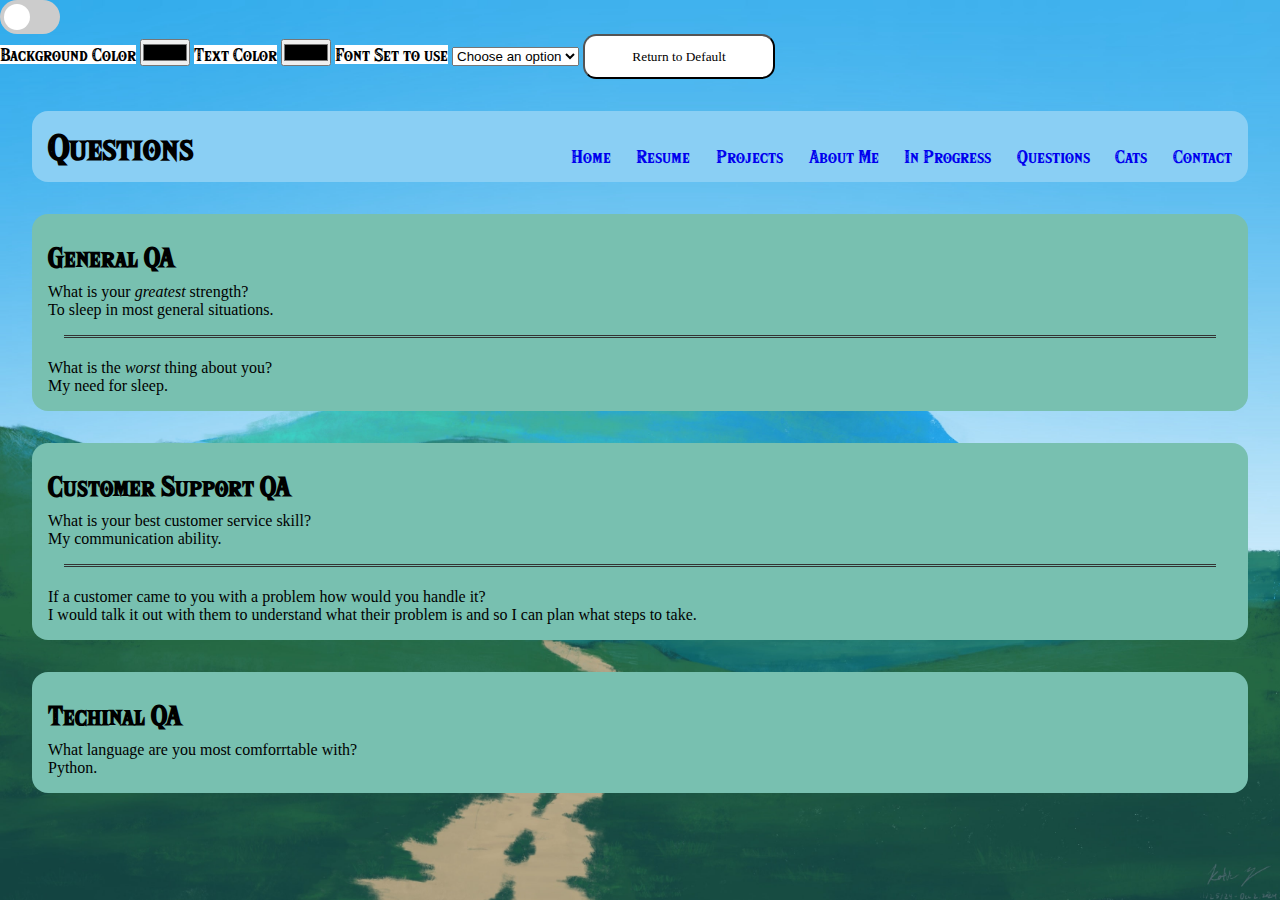
<file: questions.html>
<!DOCTYPE html>
<html lang="en">
<head>
    <meta charset="UTF-8">
    <meta name="viewport" content="width=device-width, initial-scale=1.0">
    <title>Questions</title>
    <link rel="icon" href="./assets/images/favicon.ico">
    <link rel="preload" href="./assets/images/Road_To_Somewhere-min.jpg" as="image" fetchpriority="low">
    <link rel="stylesheet" href="./assets/style/style.css">

    <style>
       
    </style>
</head>
<body>
    <nav id="nav-sidebar" box-card>
        <a href="./index.html">Home</a>
        <a href="./resume.html">Resume</a>
        <a href="./projects.html">Projects</a>
        <a href="./aboutme.html">About Me</a>
        <a href="./inprogress.html">In Progress</a>
        <a href="#">Questions</a>
        <a href="./cats.html">Cats</a>
        <a href="./contact.html">Contact</a>
    </nav>
    <div>
        <label class="switch">
            <input type="checkbox" id="mode">
            <span class="slider round"></span>
        </label>
        <script>
            const modeButton = document.getElementById("mode");
            const savedTheme = localStorage.getItem('theme');
            if(savedTheme == 'dark'){
                modeButton.checked = true;
            }
            modeButton.addEventListener('click', () => {
                if(modeButton.checked){
                    localStorage.setItem('theme', 'dark');
                }
                else{
                    localStorage.setItem('theme', 'light');
                }
            });
            
        </script>
         <div id="customMode">
            <label for="bgColor">Background Color</label>
            <input type="color" id="bgColor" value="">
            <label for="textColor">Text Color</label>
            <input type="color" id="textColor" value="">
            <label for="fontSet" req-field>Font Set to use</label>
            <select id="fontSet">
                <option value="">Choose an option</option>
                <optgroup label="Font for all text except headers">
                    <option value="serif" style="font-family: serif;">serif</option>
                    <option value="sans-serif" style="font-family: sans-serif;">sans-serif</option>
                    <option value="cursive" style="font-family: cursive;">cursive</option>
                    <option value="monospace" style="font-family: monospace;">monospace</option>
                    <option value="fantasy" style="font-family: fantasy;">fantasy</option>
                </optgroup>
                
            </select>
            <button type="submit" id="default">Return to Default</button>
            <script src="./assets/scripts/custom-mode.js"></script>
        </div>
        <header box-card>
            <noscript>
            <dialog open>Please turn on JavaScript to experience the full functionality of this site. The mode you
                        choose to use will not be saved.
            </dialog>
            </noscript>
            <h1>Questions</h1>
            <nav>
                <a href="./index.html">Home</a>
                <a href="./resume.html">Resume</a>
                <a href="./projects.html">Projects</a>
            <a href="./aboutme.html">About Me</a>
                <a href="./inprogress.html">In Progress</a>
                <a href="#">Questions</a>
                <a href="./cats.html">Cats</a>
                <a href="./contact.html">Contact</a>
            </nav>
        </header>
        <main>
            <section id="general_questions" box-card>
                <h2>General QA</h2>
                <p>What is your <em>greatest</em> strength?</p>
                <p>To sleep in most general situations.</p>
                <hr>
                <p>What is the <em>worst</em> thing about you?</p>
                <p>My need for sleep.</p>
            </section>
            <section box-card>
                <h2>Customer Support QA</h2>
                <p>What is your best customer service skill?</p>
                <p>My communication ability.</p>
                <hr>
                <p>If a customer came to you with a problem how would you handle it?</p>
                <p>I would talk it out with them to understand what their problem is and so I can plan what steps to take.</p>
            </section>
            <section box-card>
                <h2>Techinal QA</h2>
                <p>What language are you most comforrtable with?</p>
                <p>Python.</p>
            </section>
        </main>
    </div>
</body>
</html>
</file>
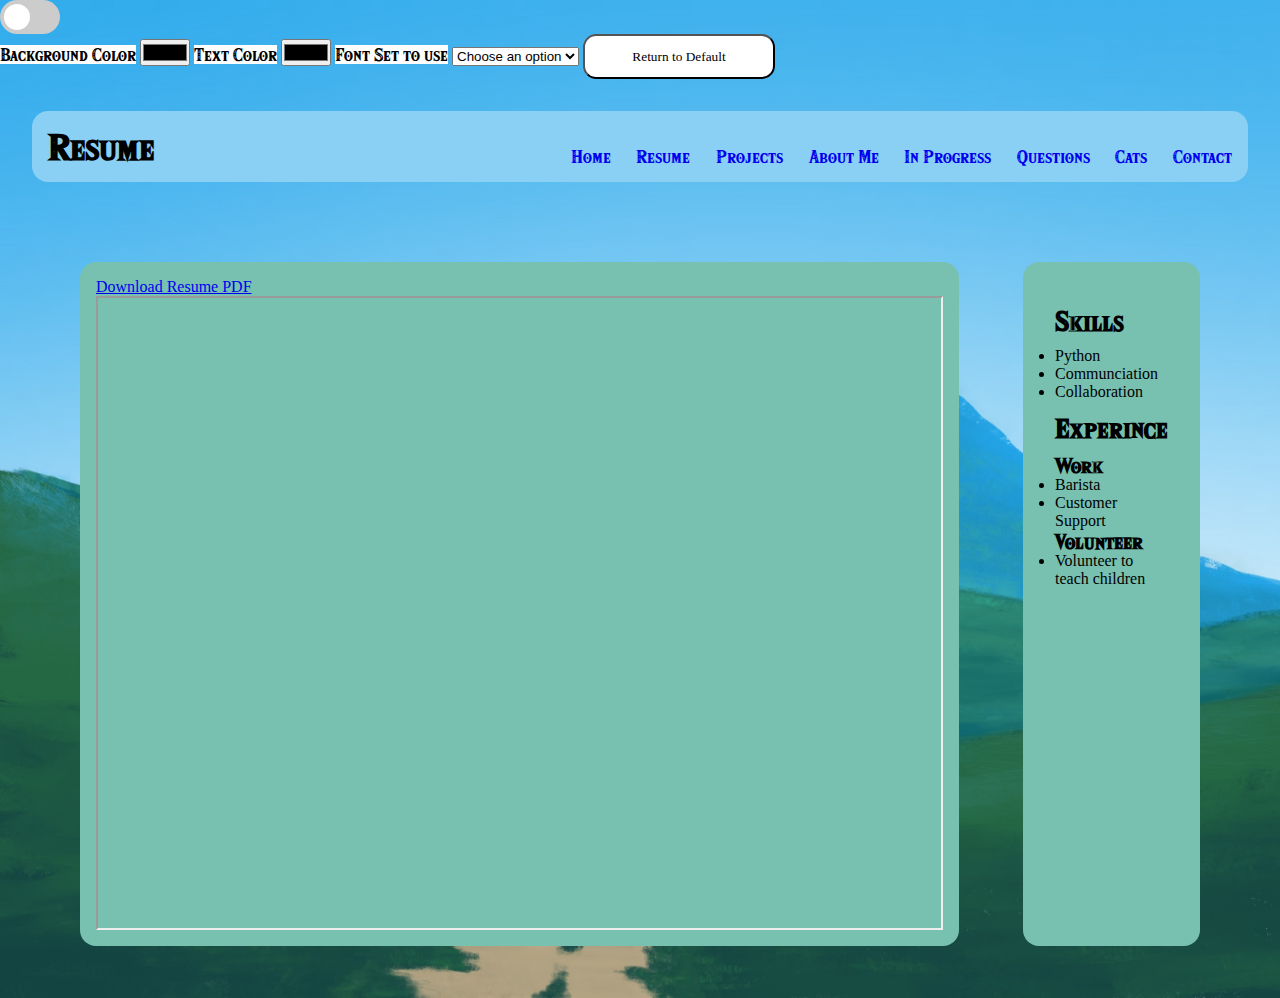
<file: resume.html>
<!DOCTYPE html>
<html lang="en">
<head>
    <meta charset="UTF-8">
    <meta name="viewport" content="width=device-width, initial-scale=1.0">
    <title>Resume</title>
    <link rel="icon" href="./assets/images/favicon.ico">
    <link rel="preload" href="./assets/images/Road_To_Somewhere-min.jpg" as="image" fetchpriority="low">
    <link rel="stylesheet" href="./assets/style/style.css">

    <style>
        main{
            height: 80dvh;
            display:grid;
            grid-template-columns: 4fr 1fr;
            grid-template-areas: "resume info";

            #resume{
                grid-area:resume;
                display: flex;
                flex-direction:column;

                iframe{
                    height: 70vh;
                }
            }
            #resume-info{
                grid-area: info;
                padding: 2em;
            }
        }
    </style>
</head>
<body>
    <nav id="nav-sidebar" box-card>
        <a href="./index.html">Home</a>
        <a href="./resume.html">Resume</a>
        <a href="./projects.html">Projects</a>
        <a href="./aboutme.html">About Me</a>
        <a href="./inprogress.html">In Progress</a>
        <a href="./questions.html">Questions</a>
        <a href="./cats.html">Cats</a>
        <a href="./contact.html">Contact</a>
    </nav>
    <div>
        <label class="switch">
            <input type="checkbox" id="mode">
            <span class="slider round"></span>
        </label>
        <script>
            const modeButton = document.getElementById("mode");
            const savedTheme = localStorage.getItem('theme');
            if(savedTheme == 'dark'){
                modeButton.checked = true;
            }
            modeButton.addEventListener('click', () => {
                if(modeButton.checked){
                    localStorage.setItem('theme', 'dark');
                }
                else{
                    localStorage.setItem('theme', 'light');
                }
            });
            
        </script>
         <div id="customMode">
            <label for="bgColor">Background Color</label>
            <input type="color" id="bgColor" value="">
            <label for="textColor">Text Color</label>
            <input type="color" id="textColor" value="">
            <label for="fontSet" req-field>Font Set to use</label>
            <select id="fontSet">
                <option value="">Choose an option</option>
                <optgroup label="Font for all text except headers">
                    <option value="serif" style="font-family: serif;">serif</option>
                    <option value="sans-serif" style="font-family: sans-serif;">sans-serif</option>
                    <option value="cursive" style="font-family: cursive;">cursive</option>
                    <option value="monospace" style="font-family: monospace;">monospace</option>
                    <option value="fantasy" style="font-family: fantasy;">fantasy</option>
                </optgroup>
                
            </select>
            <button type="submit" id="default">Return to Default</button>
            <script src="./assets/scripts/custom-mode.js"></script>
        </div>
        <header box-card>
            <noscript>
            <dialog open>Please turn on JavaScript to experience the full functionality of this site. The mode you
                        choose to use will not be saved.
            </dialog>
            </noscript>
            <h1>Resume</h1>
            <nav>
                <a href="./index.html">Home</a>
                <a href="#">Resume</a>
                <a href="./projects.html">Projects</a>
                <a href="./aboutme.html">About Me</a>
                <a href="./inprogress.html">In Progress</a>
                <a href="./questions.html">Questions</a>
                <a href="./cats.html">Cats</a>
                <a href="./contact.html">Contact</a>
            </nav>
        </header>
        <main box-card class="row">
            
            <section box-card id="resume">
                <a href="./assets/documents/Katie_Leong_Resume.pdf" download>Download Resume PDF</a>
                <iframe src="./assets/documents/Katie_Leong_Resume.pdf"></iframe>
            </section>
            <section box-card id="resume-info">
                <article>
                    <h2>Skills</h2>
                    <ul>
                        <li>Python</li>
                        <li>Communciation</li>
                        <li>Collaboration</li>
                    </ul>
                </article>
                <article>
                    <h2>Experince</h2>
                    <h3>Work</h3>
                        <ul>
                            <li>Barista</li>
                            <li>Customer Support</li>
                        </ul>
                    <h3>Volunteer</h3>
                        <ul>
                            <li>Volunteer to teach children</li>
                        </ul>
                </article>
            </section>
            
        </main>
    </div>
</body>
</html>
</file>
<file: assets/style/style.css>
:root{
    --margin: 2rem;
    --padding: 1em;
    --border-radius: 1em;
    --header-bgcolor:  rgb(138, 207, 244);
    --main-bgcolor: rgb(120,192,176);
    --footer-bgcolor: rgb(26,83,67);

    /*Dark theme*/
    --dark-body-bgcolor: black;
    --dark-text-color: lightgrey;
    --dark-header-bgcolor: rgb(65, 106, 128);
    --dark-main-bgcolor: rgb(58,111,104);
}

*{
    margin:0;
    padding:0;
    touch-action: auto;
}
@view-transition {
    navigation: auto;
}
@font-face{
    font-family: "Hylia font";
    src: url("../font/HyliaSerifBeta-Regular.otf") format("opentype");
    font-weight: normal;
    font-style: normal;
    font-display: fallback;
}
@media (prefers-reduced-motion: reduce){
    .animated-element{
        animation: none !important;
        transition: none !important;
    }
}

/* base style some changes to layout made based on dimensions, done so in queries */
*[box-card]{
    margin: var(--margin, 2rem);
    padding: var(--padding, 1em);
    border-radius: var(--border-radius);
}

body:has(#mode:checked){
    background-image: none;
    background-color: var(--dark-body-bgcolor);
    color: var(--dark-text-color);
    header{
        background-color: var(--dark-header-bgcolor);
    }
    main section,article,.card{
        background-color: var(--dark-main-bgcolor);
    }
    input,select,textarea,button{
        background-color: var(--dark-text-color);
    }

}

/* The switch - the box around the slider */
.switch {
  position: relative;
  display: inline-block;
  width: 60px;
  height: 34px;
}

/* Hide default HTML checkbox */
.switch input {
  opacity: 0;
  width: 0;
  height: 0;
}

/* The slider */
.slider {
  position: absolute;
  cursor: pointer;
  top: 0;
  left: 0;
  right: 0;
  bottom: 0;
  background-color: #ccc;
  -webkit-transition: .4s;
  transition: .4s;
}

.slider:before {
  position: absolute;
  content: "";
  height: 26px;
  width: 26px;
  left: 4px;
  bottom: 4px;
  background-color: white;
  -webkit-transition: .4s;
  transition: .4s;
}

input:checked + .slider {
  background-color: #2196F3;
}

input:focus + .slider {
  box-shadow: 0 0 1px #2196F3;
}

input:checked + .slider:before {
  transform: translateX(26px);
}

/* Rounded sliders */
.slider.round {
  border-radius: 34px;
}

.slider.round:before {
  border-radius: 50%;
}

body{
        background-color: lightskyblue;
        background-image: url("../images/Road_To_Somewhere-min.jpg");
        background-size: cover;
        
        transition: ease all 1s;

        #customMode label{
            font-family: "Hylia font", serif;
            background-color: white;
        }

        #nav-sidebar{
            font-family: "Hylia font", serif;
            display: flex;
            flex-direction: column;
            gap: 4dvh;
            background-color:var(--header-bgcolor, deepskyblue);
            height: 80dvh;

        }
        nav{
            a{
                text-decoration: none;
            }
            a:hover{
                text-decoration: underline;
            }
        }
        /*Ensure that the button and text boxes is clickable easily froma touchscreen device by ensuring it stays a realtivly large size*/
        button{
            font-family: serif;
            width: 15dvw;
            height: 5dvh;
            margin:auto;
            min-width: 100px;
            min-height: 30px;
            background-color: white;
            border-radius: var(--border-radius);
        }

        header{
            font-family: "Hylia font", serif;
            background-color: var(--header-bgcolor, deepskyblue);
            nav{
                visibility: hidden;
                position: absolute;
                top: -100%;
                left: -100%;
            }

        }
        
        main{
            section,article{
                background-color: var(--main-bgcolor, aquamarine);
            }
            h2, h3{
                font-family: "Hylia font", serif;
            }
            h2{
                padding: 0.5em 0;
            }
            hr {
                border: none;
                border-top: 3px double #333;
                color: #333;
                overflow: visible;
                text-align: center;
                height: 5px;
                margin: 1em;
            }
        }
        footer{
            color: white;
            @supports (color: color(display-p3 1 1 1)) {
            /* Use display-p3 */
                background-color: color(display-p3 0.1 0.3 0.26);
            }
            @supports not(color: color(display-p3 1 1 1)) {
            /* Use display-p3 */
                background-color: var(--footer-bgcolor, darkgreen);
            }
        }
    
}
/* Small screen, change any row displays into column so easier to read */
@media (max-width: 600px) {
    .row{
        display:flex !important;
        flex-direction: column !important;
    }
 }
@media screen and (max-width: 1000px){
    body{
        display: grid;
        grid-template-columns: 1fr 11em;
        grid-template-areas: "main sidebar";

        .row:has(article){
        display:flex !important;
        flex-direction: column !important;
    }

        #nav-sidebar{
            grid-area: sidebar;
            visibility: visible;
        }
    }
}
@media screen and (min-width: 1000px){
    body{
        display: flex;
        flex-direction: column;
        #nav-sidebar{
            visibility: hidden;
            position: absolute;
            top: -100%;
            left: -100%;
        }
        header{
            display: flex;
            flex-direction: row;
            align-items: end;
            justify-content: space-between;
            gap: 2em;
            
            nav{
                visibility:visible;
                position:static; 
                display: flex;
                flex-direction: row;
                gap: 2dvw;
                
            }
        }
        
    }
}
</file>
